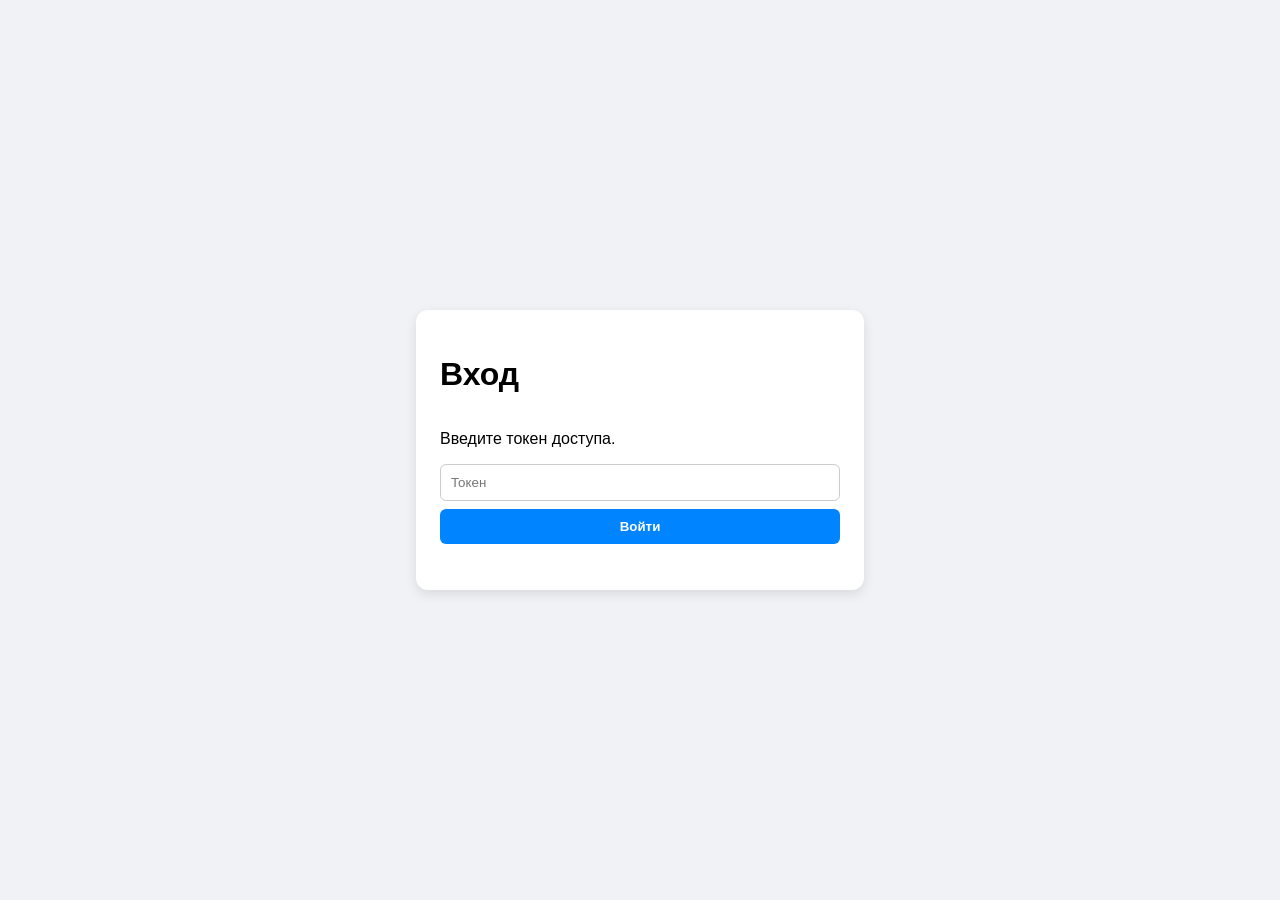
<file: prototype/index.html>
<!DOCTYPE html>
<html lang="ru">
<head>
  <meta charset="UTF-8">
  <meta name="viewport" content="width=device-width, initial-scale=1">
  <title>Вход</title>
  <link rel="stylesheet" href="style.css">
</head>
<body>
  <main class="card">
    <h1>Вход</h1>
    <p>Введите токен доступа.</p>
    <input id="token" type="text" placeholder="Токен">
    <button id="login">Войти</button>
    <p id="error" class="error"></p>
  </main>

  <script src="config.js"></script>
  <script>
    // Адрес сервера (API) задаётся в config.js
    // Уже входили: чат сам проверит сессию на сервере
    if (localStorage.getItem("user_token") && localStorage.getItem("session_id")) {
      location.href = "chat.html";
    }

    async function login() {
      const token = document.getElementById("token").value.trim();
      const error = document.getElementById("error");
      if (token === "") {
        error.textContent = "Введите токен";
        return;
      }
      try {
        const r = await fetch(API + "/api/v1/auth", {
          method: "POST",
          headers: { "Content-Type": "application/json" },
          body: JSON.stringify({ token: token }),
        });
        if (r.status === 401) {
          error.textContent = "Неверный токен";
        } else if (!r.ok) {
          error.textContent = "Ошибка сервера (код " + r.status + "), смотрите терминал uvicorn";
        } else {
          const data = await r.json();
          localStorage.setItem("user_token", token);
          localStorage.setItem("session_id", data.session_id);
          location.href = "chat.html";
        }
      } catch (e) {
        error.textContent = "Нет связи с сервером. Запущен ли uvicorn на порту 8000?";
      }
    }

    document.getElementById("login").onclick = login;
    document.getElementById("token").onkeydown = function (e) {
      if (e.key === "Enter") login();
    };
  </script>
</body>
</html>
</file>
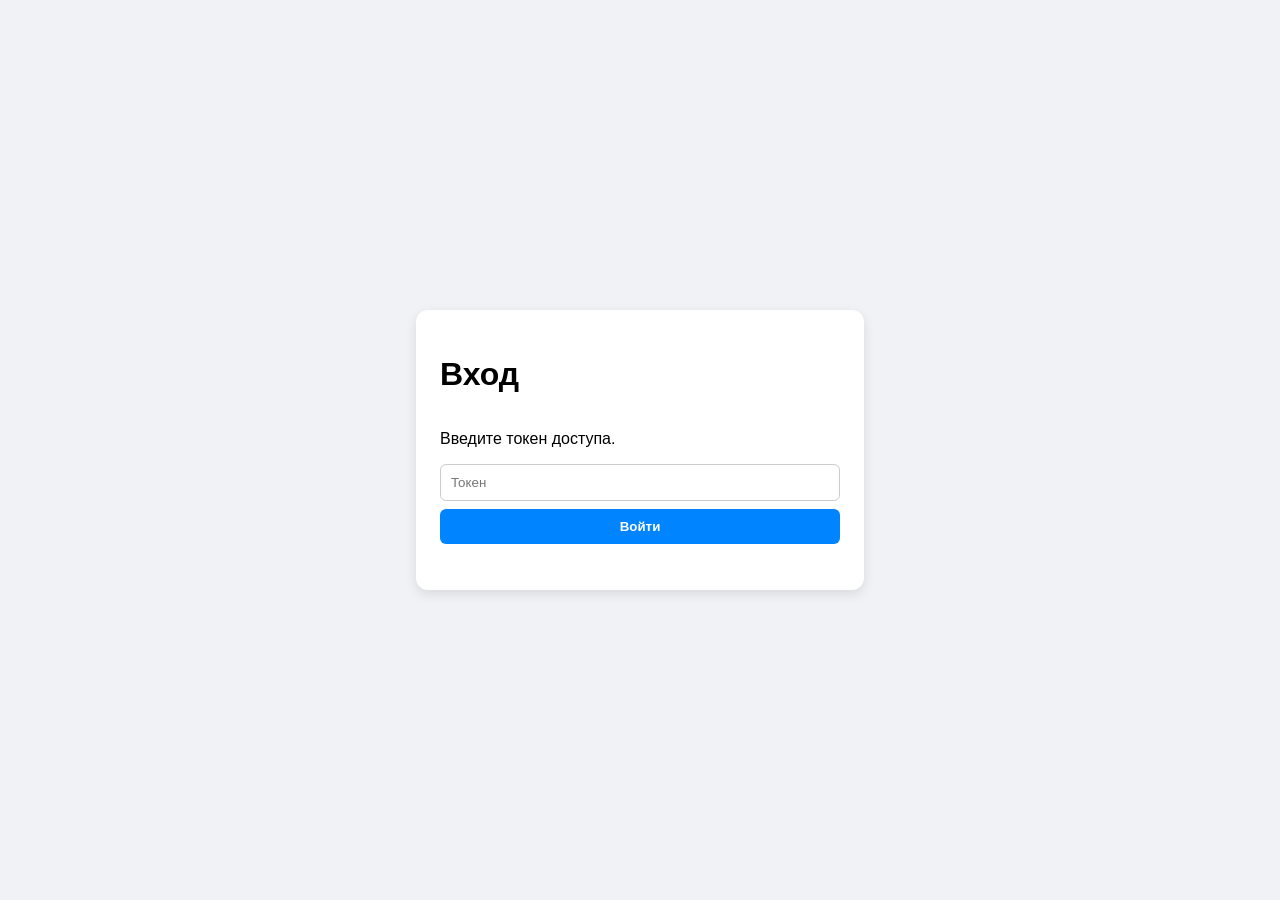
<file: prototype/chat.html>
<!DOCTYPE html>
<html lang="ru">
<head>
  <meta charset="UTF-8">
  <meta name="viewport" content="width=device-width, initial-scale=1">
  <title>Чат поддержки</title>
  <link rel="stylesheet" href="style.css">
</head>
<body>
  <main class="card">
    <h1>Чат поддержки</h1>
    <div id="messages"></div>
    <input id="text" type="text" placeholder="Ваш вопрос" maxlength="2000">
    <button id="send">Отправить</button>
    <button id="logout" class="link">Выйти</button>
  </main>

  <script src="config.js"></script>
  <script>
    // Адрес сервера (API) задаётся в config.js
    const token = localStorage.getItem("user_token");
    const sessionId = localStorage.getItem("session_id");
    const messages = document.getElementById("messages");
    const sendBtn = document.getElementById("send");
    let busy = false;   // состояние ожидания: пока ждём ответ, новое сообщение отправить нельзя

    function goLogin() {
      localStorage.removeItem("user_token");
      localStorage.removeItem("session_id");
      location.href = "index.html";
    }
    if (!token || !sessionId) goLogin();

    function addMessage(text, who) {
      const div = document.createElement("div");
      div.className = "msg " + who;
      div.textContent = text;
      messages.appendChild(div);
      messages.scrollTop = messages.scrollHeight;
      return div;
    }

    // client_message_id создаётся ОДИН раз на сообщение. Повторная доставка того же сообщения
    // (после обрыва связи) уходит с тем же id: сервер не создаст дубль. Новый вопрос = новый id.
    function newId() {
      if (window.crypto && crypto.randomUUID) return "c-" + crypto.randomUUID();
      return "c-" + Date.now() + "-" + Math.random().toString(16).slice(2);
    }

    function setBusy(value) {
      busy = value;
      sendBtn.disabled = value;
    }

    // Единая функция запросов: токен в заголовке, при 401/403 возвращаем на вход
    async function api(path, method, body) {
      const r = await fetch(API + path, {
        method: method,
        headers: { "Content-Type": "application/json", "Authorization": "Bearer " + token },
        body: body ? JSON.stringify(body) : undefined,
      });
      if (r.status === 401 || r.status === 403) {
        goLogin();
        throw new Error("auth");
      }
      if (!r.ok) {
        const err = new Error("http " + r.status);
        err.status = r.status;
        try { err.detail = (await r.json()).detail; } catch (_) {}
        throw err;
      }
      return r.json();
    }

    // Понятный текст ошибки: нет связи / сервер отклонил текст / сбой сервера
    const TEXT_ERRORS = {
      text_too_long: "Сообщение слишком длинное (максимум 2000 символов).",
      empty_text: "Сообщение пустое.",
      control_characters: "В сообщении есть недопустимые управляющие символы.",
      bidi_override: "В сообщении есть недопустимые символы смены направления текста.",
    };
    function errorText(e, fallback) {
      if (e.status === undefined) return "Сервер недоступен. Проверьте соединение и попробуйте ещё раз.";
      if (e.status === 422) return TEXT_ERRORS[e.detail] || "Сервер не принял сообщение. Проверьте введённый текст.";
      if (e.status === 429) return "Слишком много запросов. Подождите минуту.";
      if (e.status === 503) return "Хранилище временно недоступно. Попробуйте позже.";
      return fallback + " (код " + e.status + ")";
    }

    // Проверка сессии на сервере при открытии чата
    api("/api/v1/chat/status?session_id=" + encodeURIComponent(sessionId), "GET")
      .catch(function (e) {
        if (e.message === "http 404") goLogin();   // сессия неизвестна серверу или истекла
        else if (e.message !== "auth") addMessage(errorText(e, "Ошибка сервера"), "error");
      });

    function addEscalateButton(messageId) {
      const btn = document.createElement("button");
      btn.textContent = "Позвать оператора";
      btn.onclick = async function () {
        btn.disabled = true;
        try {
          const d = await api("/api/v1/chat/escalate", "POST", {
            session_id: sessionId,
            message_id: messageId,
            idempotency_key: "idem-" + messageId,   // одна заявка на одно сообщение
          });
          addMessage("Запрос передан специалисту (заявка " + d.ticket_id + ")", "status");
          btn.remove();                              // повторное нажатие невозможно
        } catch (e) {
          btn.disabled = false;
          if (e.message !== "auth") addMessage(errorText(e, "Не удалось передать запрос"), "error");
        }
      };
      messages.appendChild(btn);
      messages.scrollTop = messages.scrollHeight;
    }

    function addRetryButton(text, clientMessageId) {
      const btn = document.createElement("button");
      btn.textContent = "Повторить отправку";
      btn.onclick = function () {
        btn.remove();
        deliver(text, clientMessageId);   // тот же client_message_id: повторная доставка, не новое сообщение
      };
      messages.appendChild(btn);
      messages.scrollTop = messages.scrollHeight;
    }

    // Отправка одного сообщения. Кнопки действий строятся по data.actions при ЛЮБОМ статусе ответа.
    async function deliver(text, clientMessageId) {
      setBusy(true);
      const waiting = addMessage("Печатает…", "status");
      try {
        const data = await api("/api/v1/chat/messages", "POST", {
          session_id: sessionId,
          text: text,
          client_message_id: clientMessageId,
        });
        waiting.remove();
        addMessage(data.status === "answered" ? data.answer : data.error, "bot");
        if ((data.actions || []).indexOf("escalate") !== -1) addEscalateButton(data.message_id);
      } catch (e) {
        waiting.remove();
        if (e.message === "auth") return;
        addMessage(errorText(e, "Ошибка сервера"), "error");
        // Ошибки 422 повторять бессмысленно (текст нужно исправить), остальные можно повторить
        if (e.status !== 422) addRetryButton(text, clientMessageId);
      } finally {
        setBusy(false);
      }
    }

    function send() {
      if (busy) return;
      const input = document.getElementById("text");
      const text = input.value.trim();
      if (text === "") return;
      addMessage(text, "user");
      input.value = "";
      deliver(text, newId());
    }

    sendBtn.onclick = send;
    document.getElementById("text").onkeydown = function (e) {
      if (e.key === "Enter") send();
    };

    document.getElementById("logout").onclick = async function () {
      try { await api("/api/v1/auth/logout", "POST", { session_id: sessionId }); } catch (e) {}
      goLogin();
    };
  </script>
</body>
</html>
</file>
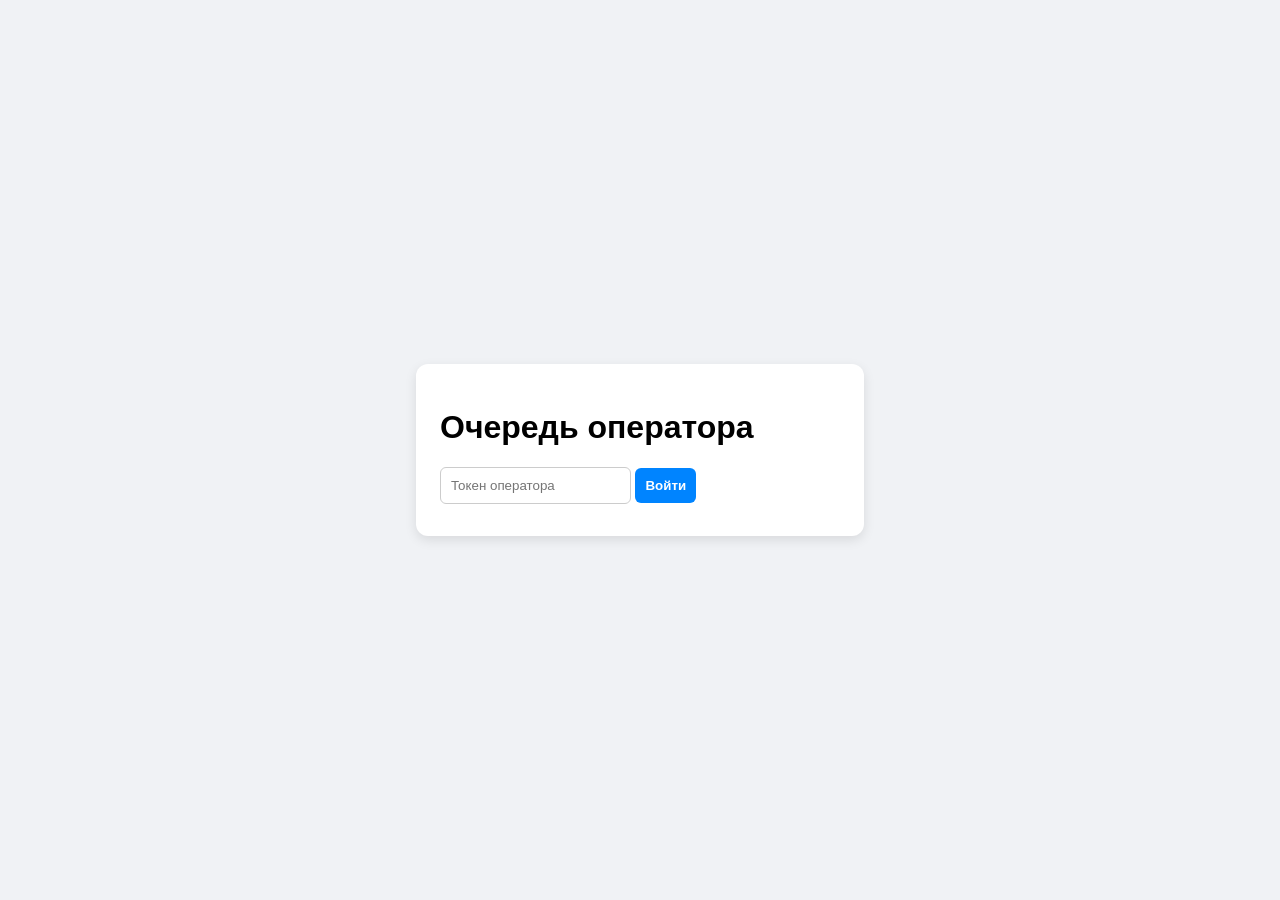
<file: prototype/operator.html>
<!DOCTYPE html>
<html lang="ru">
<head>
  <meta charset="UTF-8">
  <meta name="viewport" content="width=device-width, initial-scale=1">
  <title>Очередь оператора</title>
  <link rel="stylesheet" href="style.css">
  <style>
    table { width: 100%; border-collapse: collapse; margin-top: 12px; }
    th, td { border-bottom: 1px solid #ccc; padding: 6px; text-align: left; vertical-align: top; }
    td.text { max-width: 320px; word-break: break-word; }
  </style>
</head>
<body>
  <main class="card">
    <h1>Очередь оператора</h1>
    <div id="login">
      <input id="optoken" type="password" placeholder="Токен оператора">
      <button id="enter">Войти</button>
    </div>
    <div id="panel" hidden>
      <label>Статус:
        <select id="filter">
          <option value="">все</option>
          <option value="queued">queued</option>
          <option value="in_progress">in_progress</option>
          <option value="closed">closed</option>
        </select>
      </label>
      <button id="refresh">Обновить</button>
      <button id="exit" class="link">Выйти</button>
      <table>
        <thead><tr><th>Заявка</th><th>Вопрос клиента</th><th>Статус</th><th>Действия</th></tr></thead>
        <tbody id="rows"></tbody>
      </table>
    </div>
    <div id="info"></div>
  </main>

  <script src="config.js"></script>
  <script>
    // Токен хранится только в sessionStorage (исчезает при закрытии вкладки)
    let opToken = sessionStorage.getItem("operator_token") || "";
    const info = document.getElementById("info");

    async function api(path, method, body) {
      const r = await fetch(API + path, {
        method: method,
        headers: { "Content-Type": "application/json", "Authorization": "Bearer " + opToken },
        body: body ? JSON.stringify(body) : undefined,
      });
      if (r.status === 401) { logout("Неверный токен оператора"); throw new Error("auth"); }
      if (!r.ok) throw new Error("http " + r.status);
      return r.json();
    }

    function logout(message) {
      sessionStorage.removeItem("operator_token");
      opToken = "";
      document.getElementById("panel").hidden = true;
      document.getElementById("login").hidden = false;
      info.textContent = message || "";
    }

    function button(label, onclick) {
      const b = document.createElement("button");
      b.textContent = label;
      b.onclick = onclick;
      return b;
    }

    async function setStatus(ticketId, status) {
      try { await api("/api/v1/operator/tickets/" + encodeURIComponent(ticketId), "PATCH", { status: status }); }
      catch (e) { if (e.message !== "auth") info.textContent = "Не удалось изменить статус"; return; }
      load();
    }

    async function load() {
      const status = document.getElementById("filter").value;
      let data;
      try { data = await api("/api/v1/operator/tickets" + (status ? "?status=" + status : ""), "GET"); }
      catch (e) { if (e.message !== "auth") info.textContent = "Не удалось загрузить заявки"; return; }
      info.textContent = data.tickets.length ? "" : "Заявок нет";
      const rows = document.getElementById("rows");
      rows.innerHTML = "";
      data.tickets.forEach(function (t) {
        const tr = document.createElement("tr");
        const cells = [t.ticket_id, t.text, t.status];
        cells.forEach(function (c, i) {
          const td = document.createElement("td");
          td.textContent = c;                 // textContent: текст клиента никогда не выполняется как HTML
          if (i === 1) td.className = "text";
          tr.appendChild(td);
        });
        const actions = document.createElement("td");
        if (t.status !== "in_progress") actions.appendChild(button("В работу", function () { setStatus(t.ticket_id, "in_progress"); }));
        if (t.status !== "closed") actions.appendChild(button("Закрыть", function () { setStatus(t.ticket_id, "closed"); }));
        tr.appendChild(actions);
        rows.appendChild(tr);
      });
    }

    function showPanel() {
      document.getElementById("login").hidden = true;
      document.getElementById("panel").hidden = false;
      load();
    }

    document.getElementById("enter").onclick = function () {
      opToken = document.getElementById("optoken").value.trim();
      if (!opToken) return;
      sessionStorage.setItem("operator_token", opToken);
      showPanel();
    };
    document.getElementById("refresh").onclick = load;
    document.getElementById("filter").onchange = load;
    document.getElementById("exit").onclick = function () { logout(""); };
    if (opToken) showPanel();
  </script>
</body>
</html>
</file>
<file: prototype/style.css>
body {
  font-family: sans-serif;
  background-color: #f0f2f5;
  display: flex;
  justify-content: center;
  align-items: center;
  height: 100vh;
  margin: 0;
}

.card {
  background: white;
  padding: 24px;
  border-radius: 12px;
  box-shadow: 0 4px 12px rgba(0,0,0,0.1);
  width: 100%;
  max-width: 400px;
  display: flex;
  flex-direction: column;
}

#messages {
  height: 300px;
  overflow-y: auto;
  border: 1px solid #ddd;
  border-radius: 8px;
  padding: 12px;
  margin-bottom: 12px;
  display: flex;
  flex-direction: column;
  gap: 8px;
}

.msg {
  padding: 8px 12px;
  border-radius: 14px;
  max-width: 75%;
  word-break: break-word;
}

.user {
  background-color: #0084ff;
  color: white;
  align-self: flex-end;
}

.bot {
  background-color: #e4e6eb;
  color: black;
  align-self: flex-start;
}

.error {
  color: #fa3e3e;
  font-size: 14px;
  margin-top: 8px;
}

.status {
  color: #555;
  font-size: 13px;
  text-align: center;
  font-style: italic;
  margin: 4px 0;
}

input {
  padding: 10px;
  border: 1px solid #ccc;
  border-radius: 6px;
  margin-bottom: 8px;
}

button {
  background-color: #0084ff;
  color: white;
  border: none;
  padding: 10px;
  border-radius: 6px;
  cursor: pointer;
  font-weight: bold;
}

button:hover {
  background-color: #006dd3;
}

.link {
  background: none;
  color: #555;
  font-weight: normal;
  text-decoration: underline;
  margin-top: 8px;
}
</file>
